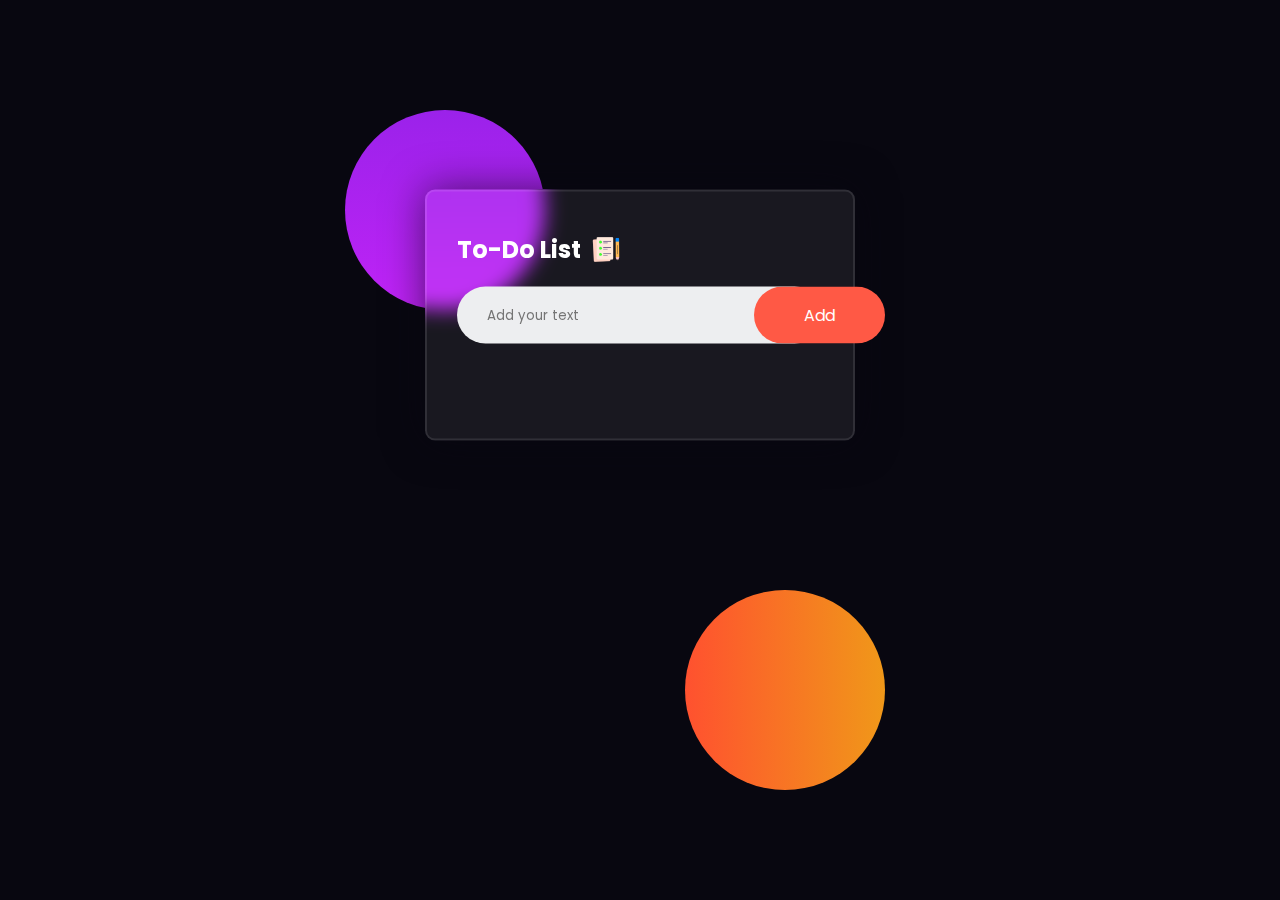
<file: index.html>
<!DOCTYPE html>
<html lang="en">
<head>
    <meta charset="UTF-8">
    <meta http-equiv="X-UA-Compatible" content="IE=edge">
    <meta name="viewport" content="width=device-width, initial-scale=1.0">
    <title>To-do List by Vansh ❤️</title>
    <link rel="stylesheet" href="style.css">
    <link rel="icon" type="image/x-icon" href="./icon.png">

</head>
<body>

    <div class="container">
        <div class="background">

            <div class="shape"></div>
            <div class="shape"></div>
    
        </div>
    
        <div class="box">

            <h2>To-Do List <img src="./icon.png" alt=""></h2>
            <div class="row">
                <input type="text" id="input-box" placeholder="Add your text">
                <button onclick="addtask()">Add</button>
            </div>
            <ul id="list-container">
                
            </ul>
        </div>

        
    </div>




    <script src="work.js"></script>
</body>
</html>
</file>
<file: style.css>
@import url('https://fonts.googleapis.com/css2?family=Poppins:wght@400;700&family=Roboto:wght@400;700&display=swap');
*{
    margin: 0;
    padding: 0;
    font-family: 'Poppins' , sans-serif;
    box-sizing: border-box;
    text-decoration: none;
    list-style-type: none;
}

body{
    background-color: #080710;
}
.background{
    width: 430px;
    height: 520px;
    position: absolute;
    transform: translate(-50%,-50%);
    left: 50%;
    top: 50%;
 
}
.background .shape{
    height: 200px;
    width: 200px;
    position: absolute;
    border-radius: 50%;

}

.shape:first-child{
    background: linear-gradient(
        #9b22ea,
        #bf23f6
    );
    left: -80px;
    top: -80px;
}

.shape:last-child{
    background: linear-gradient(
        to right,
        #ff512f,
        #f09819
    );
    right: -30px;
    bottom: -80px;

}

.box{
    /* height: 520px; */
    width: 430px;
    background-color: rgba(255, 255, 255, 0.07);
    position: absolute;
    transform: translate(-50%,-50%);
    top: 35%;
    left: 50%;
    border-radius: 10px;
    backdrop-filter: blur(10px);
    border: 2px solid rgba(255, 255, 255, 0.1);
    box-shadow: 0 0 40px rgba(8,7,16,0.6);
}
.box{
    padding: 40px 30px 70px;  
}
.box h2{
    color: #fff;
    display: flex;
    align-items: center;
    margin-bottom: 20px;
}
.box h2 img{
    width: 30px;
    margin-left: 10px;
}
.row{
    display: flex;
    align-items: center;
    justify-content: space-between;
    background: #edeef0;
    border-radius: 30px;
    padding-left: 20px;
    margin-bottom: 25px;
}

input{
    flex: 1;
    border: none;
    outline: none;
    background: transparent;
    padding: 10px;
    font-weight: 14px;
}
button{
    border: none;
    outline: none;
    padding: 16px 50px;
    background: #ff5945;
    color: #fff;
    font-size: 16px;
    cursor: pointer;
    border-radius: 40px;
}

ul li{
    list-style: none;
    font-size: 17px;
    padding: 12px 8px 12px 50px;
    user-select: none;
    cursor: pointer;
    position: relative;
    color: #fff;
}

ul li::before{
    content: '';
    position: absolute;
    height: 28px;
    width: 28px;
    border-radius: 50%;
    background-image: url(./unchecked.png);
    background-size: cover;
    background-position: center;
    top: 12px;
    left: 8px;
}

ul li.checked{
    color: #555;
    text-decoration: line-through;
}
ul li.checked::before{
    background-image: url(./checked.png);
}

ul li span{
    position: absolute;
    right: 0;
    top: 5px;
    width: 40px;
    height: 40px;
    font-size: 22px;
    color: #555;
    line-height: 40px;
    text-align: center;
    border-radius: 50%;
}

ul li span:hover{
    background: #edeef0;
}
</file>
